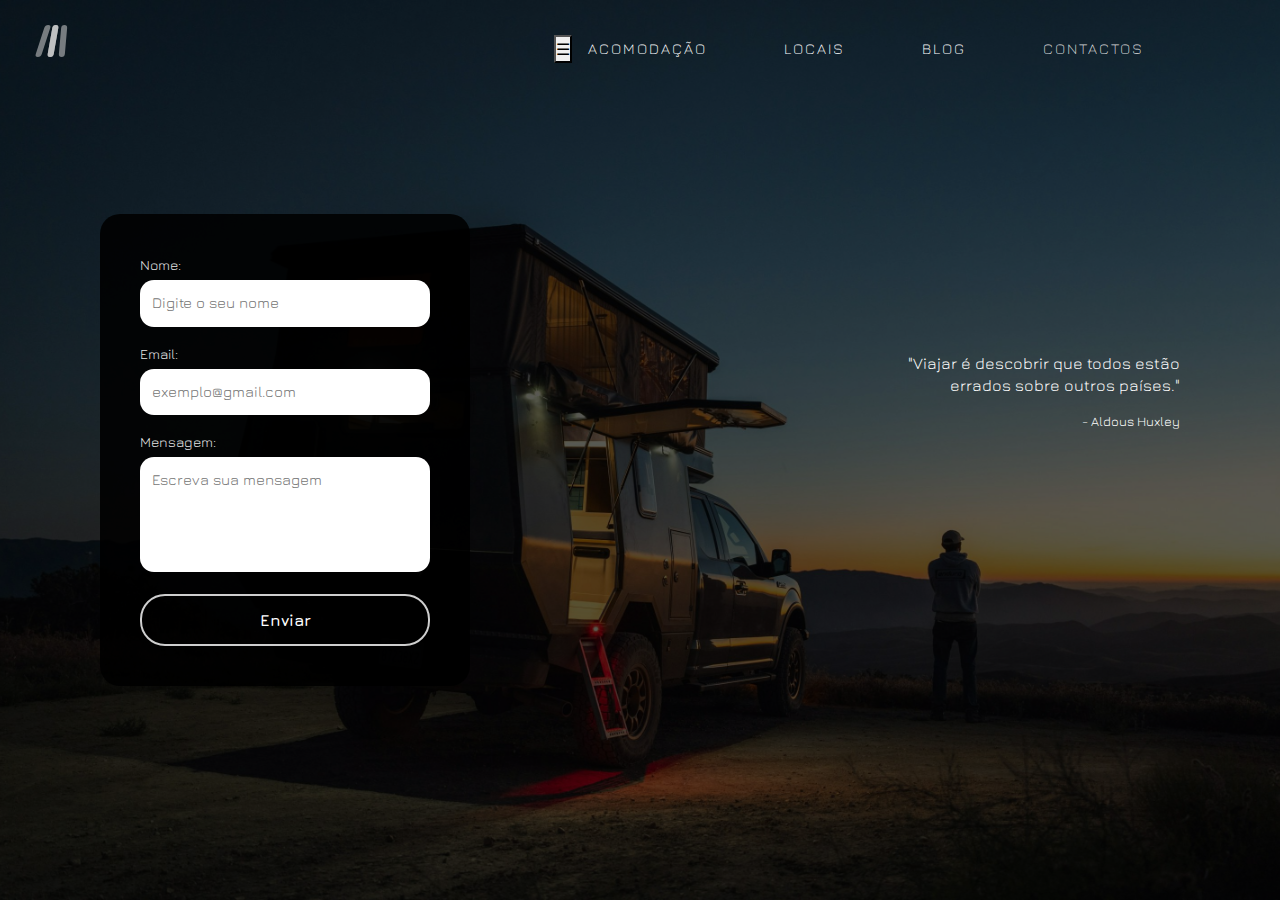
<file: contactos.html>
<!DOCTYPE html>
<html lang="pt">
  <head>
    <meta charset="UTF-8" />
    <meta name="viewport" content="width=device-width, initial-scale=1.0" />
    <title>Contatos</title>

    <link
      href="https://cdn.jsdelivr.net/npm/bootstrap@5.3.8/dist/css/bootstrap.min.css"
      rel="stylesheet"
    />
    <link rel="stylesheet" href="contactos.css" />
  </head>

  <body>
    <header class="main-header">
      <div class="logo">
        <span></span>
        <span></span>
        <span></span>
      </div>

      <!-- Hamburger -->
      <button class="hamburger">&#9776;</button>

      <nav class="nav-container">
        <ul class="nav">
          <li><a href="acomodação.html" class="nav-link">ACOMODAÇÃO</a></li>
          <li><a href="Locais.html" class="nav-link">LOCAIS</a></li>
          <li><a href="index.html#slide5" class="nav-link">BLOG</a></li>
          <li><a href="#" class="nav-link active">CONTACTOS</a></li>
        </ul>
      </nav>
    </header>

    <section class="contato-section">
      <div class="form-box">
        <form>
          <label>Nome:</label>
          <input
            type="text"
            name="nome"
            placeholder="Digite o seu nome"
            pattern="[A-Za-z\s]{2,}"
            title="Digite pelo menos 2 letras"
            required
          />

          <label>Email:</label>
          <input
            type="email"
            name="email"
            placeholder="exemplo@gmail.com"
            required
          />

          <label>Mensagem:</label>
          <textarea
            name="mensagem"
            placeholder="Escreva sua mensagem"
            required
          ></textarea>

          <button type="submit" class="btn">Enviar</button>
        </form>
      </div>

      <div class="quote-box">
        <blockquote>
          "Viajar é descobrir que todos estão errados sobre outros países."
        </blockquote>
        <p>- Aldous Huxley</p>
      </div>
    </section>

    <!-- Modal -->
    <div id="alertModal" class="modal">
      <div class="modal-content">
        <p>Seu formulário foi enviado com sucesso!</p>
        <button id="modalClose" class="btn ok-btn">Ok</button>
      </div>
    </div>

    <script>
      const form = document.querySelector("form");
      const modal = document.getElementById("alertModal");
      const modalClose = document.getElementById("modalClose");

      form.addEventListener("submit", function (event) {
        event.preventDefault();
        modal.style.display = "flex";
      });

      modalClose.addEventListener("click", () => {
        modal.style.display = "none";
      });

      const menuToggle = document.querySelector(".hamburger");
      const nav = document.querySelector(".nav");

      menuToggle.addEventListener("click", () => {
        nav.classList.toggle("active");
      });
    </script>
  </body>
</html>
</file>
<file: contactos.css>
@import url("https://fonts.googleapis.com/css2?family=Jura:wght@300;700&display=swap");

* {
    margin: 0;
    padding: 0;
    box-sizing: border-box;
}

body {
    font-family: "Jura", sans-serif;
    min-height: 100vh;
    background: url('contactosbg.jpg') center bottom/cover no-repeat fixed;
    display: flex;
    flex-direction: column;
    position: relative;
}

body::before {
    content: "";
    position: absolute;
    top: 0; left: 0;
    width: 100%; height: 100%;
    background: rgba(0,0,0,0.65);
    z-index: 0;
}

/********** HEADER **********/
/********** HEADER IDÊNTICO AO PRINT **********/
.main-header {
    width: 100%;
    position: absolute;
    top: 0;
    left: 0;
    padding: 30px 80px;
    display: flex;
    align-items: center;
    justify-content: flex-end;
    z-index: 10;
}

.logo {
    position: absolute;
    left: 40px;
    top: 25px;
    width: 30px;
    height: 32px;
}

.logo::before,
.logo::after,
.logo span {
    content: "";
    position: absolute;
    width: 6px;
    height: 32px;
    background: rgba(210, 210, 210, 0.55); /* Mesma cor nas 3 */
    border-radius: 4px;
    top: 0;
}

/* Barra esquerda */
.logo::before {
    left: 0px;
    transform: skew(-18deg);
}

/* Barra do meio */
.logo span {
    left: 10px;
    transform: skew(-10deg);
}

/* Barra direita */
.logo::after {
    left: 20px;
    transform: skew(-5deg);
}


.nav {
    list-style: none;
    display: flex;
    gap: 45px;
    margin-right: 40px;
}

.nav-link {
    text-decoration: none;
    color: #ffffff;
    font-weight: 300;
    font-size: 15px;
    letter-spacing: 2px;
    transition: .25s ease-in-out;
}

.nav-link:hover,
.nav-link.active {
    color: #dedede;
}

/********** CONTENT **********/
.contato-section {
    flex: 1;
    display: flex;
    justify-content: space-between;
    align-items: center;
    padding: 0 100px;
    position: relative;
    z-index: 5;
}

/* ✅ Form */
.form-box {
    background: rgba(0,0,0,0.88);
    padding: 40px;
    width: 370px;
    border-radius: 20px;
}

label {
    color: #e7e7e7;
    font-size: 14px;
    margin-bottom: 5px;
    display: block;
}

input, textarea {
    width: 100%;
    background: white;
    border: none;
    border-radius: 14px;
    padding: 12px;
    margin-bottom: 16px;
    font-size: 15px;
}

textarea {
    height: 115px;
    resize: none;
}

/* ✅ Botão igual print */
.btn {
    width: 100%;
    padding: 12px;
    border-radius: 25px;
    border: 2px solid #cecece;
    background: transparent;
    color: white;
    font-weight: bold;
    cursor: pointer;
}

/* ✅ Frase da direita */
.quote-box {
    width: 300px;
    text-align: right;
    color: white;
    margin-bottom: 100px;
}

blockquote {
    font-size: 16px;
    line-height: 22px;
}

.quote-box p {
    font-size: 13px;
    margin-top: 10px;
}

.modal {
    display: none;
    justify-content: center;
    align-items: center;
    position: fixed;
    top: 0;
    left: 0;
    width: 100%;
    height: 100%;
    background: rgba(0,0,0,0.55);
    backdrop-filter: blur(3px);
    z-index: 9999;
}

.modal-content {
    background: white;
    color: #333;
    padding: 25px 30px;
    border-radius: 20px;
    text-align: center;

    /* ✅ deixe ela menor */
    width: 400px;
    max-width: 90%;

    /* melhorar visual */
    border: 3px solid #3ca3ff;
    box-shadow: 0 0 30px rgba(0,0,0,0.25);
}

.ok-btn {
    width: 120px;
    margin-top: 10px;
    background: #64b4fd;
    border: none;
    border-radius: 30px;
    color: white;
    padding: 10px 0;
    font-size: 14px;
    font-weight: 500;
}

@keyframes fadeIn {
    from { opacity: 0; transform: scale(0.9); }
    to { opacity: 1; transform: scale(1); }
}
</file>
